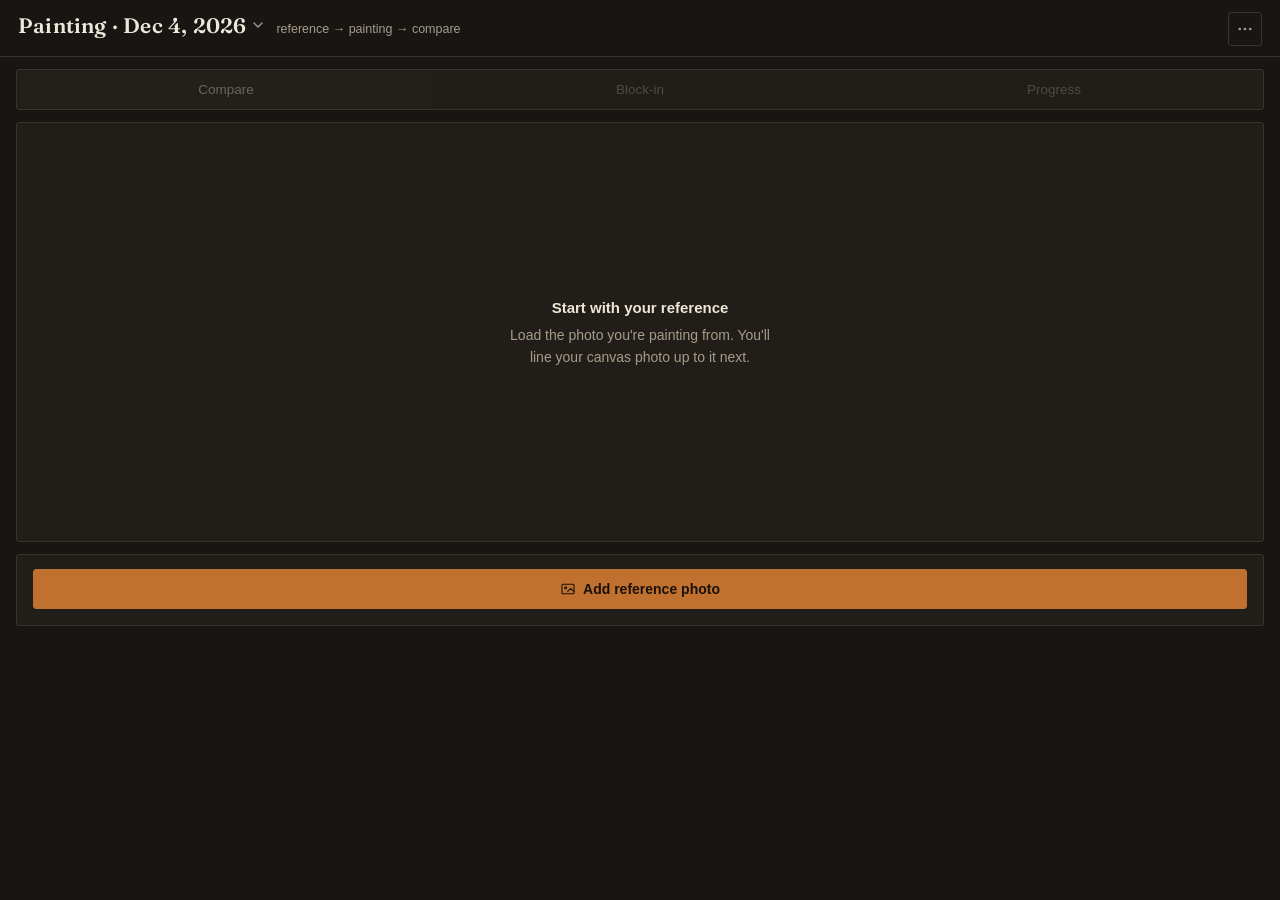
<file: index.html>
<!DOCTYPE html>
<html lang="en">
<head>
<meta charset="UTF-8">
<meta name="viewport" content="width=device-width, initial-scale=1, maximum-scale=1, user-scalable=no, viewport-fit=cover">
<title>Comp-Art</title>

<!-- iOS home-screen behavior -->
<meta name="apple-mobile-web-app-capable" content="yes">
<meta name="mobile-web-app-capable" content="yes">
<meta name="apple-mobile-web-app-status-bar-style" content="black-translucent">
<meta name="apple-mobile-web-app-title" content="Comp-Art">
<meta name="theme-color" content="#181613">
<link rel="apple-touch-icon" sizes="180x180" href="apple-touch-icon.png">
<link rel="icon" type="image/png" href="apple-touch-icon.png">

<link rel="preconnect" href="https://fonts.gstatic.com" crossorigin>
<link rel="stylesheet" href="https://fonts.googleapis.com/css2?family=Fraunces:opsz,wght@9..144,400;9..144,500;9..144,600&display=swap">

<link rel="stylesheet" href="app.css">
</head>
<body>

<header>
  <div class="brand">
    <button class="project-btn" id="projectBtn" title="Your projects" aria-label="Your projects">
      <span id="projectName">Comp-Art</span>
      <svg viewBox="0 0 24 24" fill="none" stroke="currentColor" stroke-width="2" stroke-linecap="round" stroke-linejoin="round"><path d="m6 9 6 6 6-6"/></svg>
    </button>
    <p id="stepHint">reference → painting → compare</p>
  </div>
  <div class="header-btns">
  <button class="icon-btn" id="menuBtn" title="More" aria-label="More">
    <svg viewBox="0 0 24 24" fill="currentColor" stroke="none"><circle cx="5" cy="12" r="1.8"/><circle cx="12" cy="12" r="1.8"/><circle cx="19" cy="12" r="1.8"/></svg>
  </button>
  </div>
</header>

<main>

  <nav class="tabs" id="tabs">
    <button data-mode="compare" disabled>Compare</button>
    <button data-mode="blocks" disabled>Block-in</button>
    <button data-mode="progress" disabled>Progress</button>
  </nav>

  <!-- ===================== ALIGN VIEW ===================== -->
  <section id="view-align">

    <!-- step 2: corner-pin alignment -->
    <div class="step" id="alignStageWrap" style="display:none;">
      <div class="fit fit-pad">
        <div class="pin-stage fitted" id="pinStage">
          <div class="pin-clip">
            <div class="pin-view" id="pinView">
              <div class="pin-inner" id="pinInner">
                <img id="pinRefImg" alt="Reference photo" draggable="false">
                <img id="pinImg" alt="Your painting photo" draggable="false">
                <svg id="pinSvg" viewBox="0 0 100 100" preserveAspectRatio="none"><polygon id="pinPoly" points=""></polygon></svg>
              </div>
            </div>
          </div>
          <div class="handle" id="handle0" data-idx="0"></div>
          <div class="handle" id="handle1" data-idx="1"></div>
          <div class="handle" id="handle2" data-idx="2"></div>
          <div class="handle" id="handle3" data-idx="3"></div>
          <canvas class="loupe" id="loupe" hidden></canvas>
        </div>
      </div>
      <div class="controls">
        <div class="panel">
          <div class="ctrl-row opacity-row">
            <div class="ctrl-label">
              <svg viewBox="0 0 24 24" fill="none" stroke="currentColor" stroke-width="1.6"><circle cx="12" cy="12" r="9"/><path d="M12 3a9 9 0 0 1 0 18Z" fill="currentColor" stroke="none"/></svg>
              Photo opacity
            </div>
            <input type="range" id="pinOpacitySlider" min="0" max="100" value="100" aria-label="Photo opacity">
          </div>

          <div class="row stretch">
            <button class="btn small" id="findEdgesBtn">Find edges</button>
            <button class="btn small" id="zoomFitBtn">Zoom to painting</button>
            <button class="btn small" id="resetAlignBtn">Reset</button>
            <button class="btn small" id="retakeBtn">Retake photo</button>
          </div>
          <div class="lead-in" id="leadInRow" hidden>
            <p class="lead-in-label">Painted before this photo? <span>(optional, for the painting time)</span></p>
            <div class="seg" id="leadInSeg" aria-label="Painting time before this photo">
              <button data-min="0" class="on">No</button>
              <button data-min="15">15 min</button>
              <button data-min="30">30 min</button>
              <button data-min="60">1 h</button>
              <button data-min="90">1½ h</button>
            </div>
          </div>
          <button class="btn primary full" id="confirmAlignBtn">
            <svg viewBox="0 0 24 24" fill="none" stroke="currentColor" stroke-width="2" stroke-linecap="round" stroke-linejoin="round"><path d="M20 6 9 17l-5-5"/></svg>
            Align &amp; continue
          </button>
          <button class="btn ghost full small" id="alignBackBtn" hidden>Cancel, back to Compare</button>
        </div>
      </div>
    </div>

    <!-- empty / setup states -->
    <div class="stage" id="emptyStage">
      <div class="empty" id="emptyStageText">
        <strong>Start with your reference</strong>
        Load the photo you're painting from. You'll line your canvas photo up to it next.
      </div>
    </div>

    <div class="panel" id="setupPanel">
      <div class="row stretch" id="refRow">
        <button class="btn primary full" id="addRefBtn">
          <svg viewBox="0 0 24 24" fill="none" stroke="currentColor" stroke-width="1.6" stroke-linecap="round" stroke-linejoin="round"><rect x="3" y="5" width="18" height="14" rx="1.5"/><circle cx="8.5" cy="10" r="1.5"/><path d="m21 16-5-5-4.5 4.5"/></svg>
          Add reference photo
        </button>
      </div>
      <div class="row stretch" id="curRow" style="display:none;">
        <button class="btn primary full" id="addCurBtn">
          <svg viewBox="0 0 24 24" fill="none" stroke="currentColor" stroke-width="1.6" stroke-linecap="round" stroke-linejoin="round"><path d="M4 8h3l1.5-2h7L17 8h3a1 1 0 0 1 1 1v9a1 1 0 0 1-1 1H4a1 1 0 0 1-1-1V9a1 1 0 0 1 1-1Z"/><circle cx="12" cy="14" r="3.3"/></svg>
          Photograph your painting
        </button>
      </div>
      <div class="row stretch" id="changeRefRow" style="display:none;">
        <button class="btn ghost full small" id="changeRefBtn">Use a different reference photo</button>
      </div>
    </div>

    <input type="file" id="refInput" accept="image/*">
    <input type="file" id="curInput" accept="image/*">

  </section>

  <!-- ===================== COMPARE VIEW ===================== -->
  <section id="view-compare" style="display:none;">
   <div class="step">
    <div class="fit">
      <div class="frame fill" id="compareFrame">
        <div class="zoom-view" id="compareView">
          <img id="compareRef" alt="Reference photo">
          <img id="compareCur" alt="Your painting, aligned to the reference">
        </div>
        <div class="pick-marker" id="pickMarker" hidden><span class="pm-dot"></span><span class="pm-stem"></span><span class="pm-ring"></span></div>
      </div>
    </div>
    <div class="controls">
    <div id="compareBarSlot"></div>
    <div class="cmp-bar" id="cmpBar">
      <div class="seg" id="cmpSeg" role="tablist" aria-label="Compare view">
        <button data-view="compare" role="tab">Overlay</button>
        <button data-view="side" role="tab">Side by side</button>
      </div>
      <div class="cmp-actions">
        <button class="btn small ghost" id="adjustAlignBtn" title="Adjust the corners of the current photo">Adjust alignment</button>
        <button class="btn small" id="newPhotoBtn" title="Photograph your painting again"><svg viewBox="0 0 24 24" fill="none" stroke="currentColor" stroke-width="1.6" stroke-linecap="round" stroke-linejoin="round"><path d="M4 8h3l1.5-2h7L17 8h3a1 1 0 0 1 1 1v9a1 1 0 0 1-1 1H4a1 1 0 0 1-1-1V9a1 1 0 0 1 1-1Z"/><circle cx="12" cy="14" r="3.3"/></svg>New photo</button>
      </div>
    </div>
    <div id="compareCardSlot"></div>
    <div class="panel color-card" id="colorCard">
      <p class="cc-empty" id="ccEmpty">Touch and hold the painting to read colours</p>
      <div class="cc-body" id="ccBody" hidden>
        <div class="cc-swatches"><div id="ccRefSw"></div><div id="ccPaintSw"></div></div>
        <div class="cc-labels">
          <span><span class="cc-name" id="ccRefName">Reference</span> <span class="cc-mun" id="ccRefMun"></span></span>
          <span><span class="cc-name">Painting</span> <span class="cc-mun" id="ccPaintMun"></span></span>
        </div>
        <div class="cc-diffrow">
          <p class="cc-diff" id="ccDiff"></p>
          <button class="mix-btn" id="ccMixBtn" title="Recipe for the reference colour from your paints">Mix</button>
        </div>
      </div>
    </div>

    <div class="panel">
      <div class="ctrl-row opacity-row">
        <div class="ctrl-label">
          <svg viewBox="0 0 24 24" fill="none" stroke="currentColor" stroke-width="1.6"><circle cx="12" cy="12" r="9"/><path d="M12 3a9 9 0 0 1 0 18Z" fill="currentColor" stroke="none"/></svg>
          Painting opacity
        </div>
        <input type="range" id="opacitySlider" min="0" max="100" value="100" aria-label="Painting opacity">
      </div>

      <div class="divider"></div>

      <div class="ctrl-row">
        <div class="ctrl-label">
          <svg viewBox="0 0 24 24" fill="none" stroke="currentColor" stroke-width="1.6" stroke-linecap="round" stroke-linejoin="round"><path d="M12 3v18M3 12h18M12 3l-3 3M12 3l3 3M12 21l-3-3M12 21l3-3M3 12l3-3M3 12l3 3M21 12l-3-3M21 12l-3 3"/></svg>
          Adjust position — drag the painting
        </div>
        <button class="switch" id="adjustSwitch" aria-label="Toggle position adjustment"></button>
      </div>
      <button class="btn ghost full small" id="resetPosBtn" style="display:none;">Reset position</button>
    </div>
    </div>
   </div>
  </section>

  <!-- ===================== SIDE BY SIDE VIEW ===================== -->
  <section id="view-side" style="display:none;">
   <div class="step side-step">
    <div class="fit side-fit" id="sideFit">
      <div class="split" id="sideSplit">
        <div class="pane">
          <p class="pane-label">Reference</p>
          <div class="frame fill side-frame" id="sideRefFrame"><div class="zoom-view" id="sideRefView"><img id="sideRef" alt="Reference photo"></div><div class="pick-marker" id="sideRefMarker" hidden><span class="pm-dot"></span><span class="pm-stem"></span><span class="pm-ring"></span></div></div>
        </div>
        <div class="pane">
          <p class="pane-label">Your painting</p>
          <div class="frame fill side-frame" id="sideCurFrame"><div class="zoom-view" id="sideCurView"><img id="sideCur" alt="Your painting, aligned to the reference"></div><div class="pick-marker" id="sideCurMarker" hidden><span class="pm-dot"></span><span class="pm-stem"></span><span class="pm-ring"></span></div></div>
        </div>
      </div>
    </div>
    <div class="controls side-controls">
      <div id="sideBarSlot"></div>
      <div id="sideCardSlot"></div>
    </div>
   </div>
  </section>

  <!-- ===================== SHAPES VIEW ===================== -->
  <!-- the reference blocked in with a limited palette: flat masses, or
       brush strokes along the fur -->
  <section id="view-shapes" style="display:none;">
   <div class="step">
    <div class="fit">
      <div class="frame fill" id="shapesFrame">
        <div class="zoom-view" id="shapesView">
          <div class="shapes-img" id="shapesImg">
            <img id="shapesRef" alt="Reference photo">
            <canvas id="shapesPhoto" hidden></canvas>
            <canvas id="shapesCanvas"></canvas>
          </div>
        </div>
        <div class="pick-marker" id="shapesMarker" hidden><span class="pm-dot"></span><span class="pm-stem"></span><span class="pm-ring"></span></div>
      </div>
    </div>
    <div class="controls">
      <div class="panel">
        <div class="ctrl-row opacity-row" id="detailRow">
          <div class="ctrl-label">
            <svg viewBox="0 0 24 24" fill="none" stroke="currentColor" stroke-width="1.6" stroke-linejoin="round"><path d="M3 4h8v7H3zM13 4h8v4h-8zM13 10h8v10h-8zM3 13h8v7H3z"/></svg>
            Detail <span class="shapes-count" id="detailLabel"></span>
          </div>
          <input type="range" id="detailSlider" min="0" max="100" step="10" value="50" aria-label="Broad to fine: flat masses, then brush strokes from big to small">
        </div>
        <div class="ctrl-row">
          <div class="ctrl-label">Show block-in</div>
          <button class="switch on" id="fillSwitch" aria-label="Show the block-in over the reference"></button>
        </div>

        <button class="more-toggle" id="blocksMoreBtn" aria-expanded="false" aria-controls="blocksMore">More options</button>
        <div class="more-body" id="blocksMore" hidden>
          <div class="ctrl-row opacity-row" id="chromaRow">
            <div class="ctrl-label">
              <svg viewBox="0 0 24 24" fill="none" stroke="currentColor" stroke-width="1.6"><circle cx="12" cy="12" r="9"/><path d="M12 3a9 9 0 0 1 9 9H12Z" fill="currentColor" stroke="none"/></svg>
              Intensity <span class="shapes-count" id="chromaLabel"></span>
            </div>
            <input type="range" id="chromaSlider" min="100" max="300" step="5" value="100" aria-label="Colour intensity">
          </div>
          <div class="ctrl-row opacity-row">
            <div class="ctrl-label">
              <svg viewBox="0 0 24 24" fill="none" stroke="currentColor" stroke-width="1.6"><circle cx="12" cy="12" r="9"/><path d="M12 3a9 9 0 0 1 0 18Z" fill="currentColor" stroke="none"/></svg>
              Block-in opacity
            </div>
            <input type="range" id="shapesOpacitySlider" min="0" max="100" value="100" aria-label="Block-in opacity over the photo">
          </div>
          <div class="ctrl-row" id="enhanceRow">
            <div class="ctrl-label">Show intensity on the reference (all tabs)</div>
            <button class="switch" id="enhanceSwitch" aria-label="Show the colour intensity on the reference photo, here and on Align, Compare and Side by side"></button>
          </div>
        </div>

        <div class="divider"></div>

        <div class="ctrl-row opacity-row" id="coloursRow">
          <div class="ctrl-label">
            <svg viewBox="0 0 24 24" fill="none" stroke="currentColor" stroke-width="1.6"><path d="M12 3a9 9 0 1 0 0 18c1.5 0 2-1 2-2s-1-1.5-1-2.5c0-1 1-1.5 2-1.5h2a4 4 0 0 0 4-4c0-4.5-4-8-9-8Z"/><circle cx="7.5" cy="11" r="1.2" fill="currentColor" stroke="none"/><circle cx="10.5" cy="7" r="1.2" fill="currentColor" stroke="none"/><circle cx="15.5" cy="7" r="1.2" fill="currentColor" stroke="none"/></svg>
            Colours <span class="shapes-count" id="coloursLabel"></span>
          </div>
          <input type="range" id="coloursSlider" min="6" max="40" step="2" value="12" aria-label="Number of colours on the palette">
        </div>
        <div class="palette" id="paletteRow" hidden></div>
        <p class="sr-prompt" id="shapePrompt">Tap a mass or a swatch to read its colour</p>
        <div class="shape-readouts" id="shapeReadouts">
          <div class="shape-readout" id="shapeReadout" hidden>
            <span class="sr-swatch" id="shapeSwatch"></span>
            <span class="sr-text"><span class="sr-name">Paint</span> <span id="shapeText"></span></span>
            <button class="mix-btn" id="shapeMixBtn" title="Recipe for this paint from your paints">Mix</button>
          </div>
          <div class="shape-readout" id="photoReadout" hidden>
            <span class="sr-swatch" id="photoSwatch"></span>
            <span class="sr-text"><span class="sr-name">Photo</span> <span id="photoText"></span></span>
            <button class="mix-btn" id="photoMixBtn" title="Recipe for the photo's colour at this spot from your paints">Mix</button>
          </div>
        </div>
      </div>
    </div>
   </div>
  </section>

  <!-- ===================== PROGRESS VIEW ===================== -->
  <!-- every aligned photo of the painting, in order -->
  <section id="view-progress" style="display:none;">
   <div class="step">
    <div class="fit">
      <div class="frame fill" id="progFrame"><img id="progImg" alt="The painting at this stage"></div>
    </div>
    <div class="controls">
      <div class="panel">
        <div class="prog-head">
          <p class="prog-info" id="progInfo"></p>
          <div class="prog-head-btns">
            <button class="btn small" id="progCompareBtn" title="Look at this stage in Compare (or double-tap the picture or its thumbnail)">Compare</button>
            <button class="btn ghost small" id="progDeleteBtn" title="Delete this stage">Delete</button>
          </div>
        </div>
        <div class="prog-scrub">
          <button class="btn small" id="progPlay">Play</button>
          <input type="range" id="progSlider" min="0" max="0" step="1" value="0" aria-label="Stage">
        </div>
        <div class="prog-strip" id="progStrip"></div>
        <div class="prog-start">
          <button class="btn small" id="progStartBtn" title="Mark the start of a painting session, so the time before your first photo counts">Start painting</button>
          <span class="prog-live" id="progLiveTimer" title="Time since your last photo (or Start painting)" hidden></span>
          <span class="prog-start-note" id="progStartNote"></span>
        </div>
        <div class="ctrl-row">
          <div class="ctrl-label">Even out lighting</div>
          <button class="switch" id="progEvenSwitch" aria-label="Even out the lighting between photos"></button>
        </div>
        <div class="divider"></div>
        <button class="btn primary full" id="progExportBtn">Share &amp; export…</button>
      </div>
    </div>
   </div>
  </section>

</main>

<div class="toast" id="toast"></div>

<!-- full screen: the picture only. The button sits in the picture's corner
     (moved there by render); the bar holds the one or two controls kept on
     screen (the colour reading and opacity in Compare, the stage slider in
     Progress), moved in from their panels and back. -->
<!-- the View menu: ways of looking at the picture. The button, the label
     of what's on and the menu sit over the picture (moved there by render). -->
<button class="full-btn view-btn" id="viewBtn" title="View" aria-label="View: black &amp; white, values, squint, where it's off, mirror" aria-haspopup="true" aria-expanded="false" hidden>
  <svg viewBox="0 0 24 24" fill="none" stroke="currentColor" stroke-width="1.6" stroke-linecap="round" stroke-linejoin="round"><path d="M2.5 12S6 5.5 12 5.5 21.5 12 21.5 12 18 18.5 12 18.5 2.5 12 2.5 12Z"/><circle cx="12" cy="12" r="3"/></svg>
</button>
<div class="view-chip" id="viewChip" hidden>
  <button class="view-chip-open" id="viewChipOpen" title="View options"><span id="viewChipText"></span><span class="view-legend" id="viewLegend"></span></button>
  <button class="view-chip-x" id="viewChipX" title="Back to normal" aria-label="Back to normal">✕</button>
</div>
<!-- an older stage in Compare (from Progress): which, and back to the latest -->
<div class="view-chip stage-chip" id="stageChip" hidden>
  <span class="stage-chip-text" id="stageChipText"></span>
  <button class="view-chip-x" id="stageChipX" title="Back to your latest photo" aria-label="Back to your latest photo">✕</button>
</div>
<div class="view-menu" id="viewMenu" role="dialog" aria-label="View" hidden>
  <p class="view-menu-title">Look</p>
  <div class="view-looks" id="viewLooks">
    <button data-look="normal">Normal</button>
    <button data-look="gray">Black &amp; white</button>
    <button data-look="values">Values</button>
    <button data-look="squint">Squint</button>
    <button data-look="off">Where it's off</button>
  </div>
  <div class="ctrl-row" id="valuesRow" hidden>
    <div class="ctrl-label">Value steps</div>
    <div class="seg" id="valuesSeg"><button data-steps="3">3</button><button data-steps="5">5</button></div>
  </div>
  <div class="ctrl-row opacity-row" id="squintRow" hidden>
    <div class="ctrl-label">Amount</div>
    <input type="range" id="squintSlider" min="0" max="100" step="1" value="100" aria-label="How much to squint">
  </div>
  <div class="ctrl-row" id="offRow" hidden>
    <div class="ctrl-label">Off by</div>
    <div class="seg" id="offSeg"><button data-by="value">Value</button><button data-by="colour">Colour</button></div>
  </div>
  <div class="ctrl-row">
    <div class="ctrl-label">Mirror</div>
    <button class="switch" id="mirrorSwitch" aria-label="Mirror the picture left to right"></button>
  </div>
</div>
<button class="full-btn" id="fullBtn" title="Full screen" aria-label="Full screen" hidden>
  <svg class="full-on" viewBox="0 0 24 24" fill="none" stroke="currentColor" stroke-width="1.8" stroke-linecap="round" stroke-linejoin="round"><path d="M4 9V4h5M20 9V4h-5M4 15v5h5M20 15v5h-5"/></svg>
  <svg class="full-off" viewBox="0 0 24 24" fill="none" stroke="currentColor" stroke-width="1.8" stroke-linecap="round" stroke-linejoin="round"><path d="M9 4v5H4M15 4v5h5M9 20v-5H4M15 20v-5h5"/></svg>
</button>
<div class="full-bar" id="fullBar"></div>
<!-- the colour-reading loupe: shown above the fingertip while you hold -->
<canvas class="loupe read-loupe" id="readLoupe" hidden></canvas>

<div class="modal" id="confirmModal" role="dialog" aria-modal="true" aria-labelledby="confirmMsg">
  <div class="modal-box">
    <p id="confirmMsg"></p>
    <button class="btn full" id="confirmExtra" hidden></button>
    <div class="row stretch">
      <button class="btn" id="confirmCancel">Cancel</button>
      <button class="btn primary" id="confirmOk">OK</button>
    </div>
  </div>
</div>

<!-- projects: one painting each -->
<div class="modal" id="projModal" role="dialog" aria-modal="true" aria-labelledby="projTitle">
  <div class="modal-box proj-box">
    <div class="proj-head">
      <p class="mix-title" id="projTitle">Projects</p>
      <div class="row">
        <button class="btn small" id="projOpenBtn" title="Bring back a project from its archive file">Open archive…</button>
        <button class="btn primary small" id="projNewBtn">New project</button>
      </div>
      <input type="file" id="archiveInput" accept=".zip,application/zip" hidden>
    </div>
    <ul class="proj-list" id="projList"></ul>
    <p class="mix-note">Each project keeps its own reference, painting photos and progress. Palettes are shared by all of them. Everything is kept on this device, and on your sync account when Sync is on (up to 10 projects).</p>
    <div class="row stretch"><button class="btn" id="projDone">Done</button></div>
  </div>
</div>

<!-- archive: a project saved as one .zip file, to open again later -->
<div class="modal" id="archiveModal" role="dialog" aria-modal="true" aria-labelledby="archiveTitle">
  <div class="modal-box">
    <p class="mix-title" id="archiveTitle">Archive</p>
    <p class="mix-note">One .zip file with the reference, the painting photo, every progress stage and the painting times. Open it again any time with Open archive… in Projects.</p>
    <p id="archiveStatus">Getting it ready…</p>
    <button class="btn primary full" id="archiveSave" disabled>Save archive</button>
    <button class="btn full" id="archiveRemove" hidden>Remove it from this app</button>
    <div class="row stretch"><button class="btn" id="archiveDone">Done</button></div>
  </div>
</div>

<!-- a name (renaming a project) -->
<div class="modal" id="nameModal" role="dialog" aria-modal="true" aria-labelledby="nameTitle">
  <div class="modal-box">
    <p class="mix-title" id="nameTitle">Rename project</p>
    <label class="field"><span>Name</span><input type="text" id="nameInput" maxlength="60" autocomplete="off"></label>
    <div class="row stretch">
      <button class="btn" id="nameCancel">Cancel</button>
      <button class="btn primary" id="nameOk">Save</button>
    </div>
  </div>
</div>

<!-- a stage's painting time, set by hand -->
<div class="modal" id="stageTimeModal" role="dialog" aria-modal="true" aria-labelledby="stageTimeTitle">
  <div class="modal-box">
    <p class="mix-title" id="stageTimeTitle">Painting time</p>
    <div class="row stretch">
      <label class="field"><span>Hours</span><input type="number" id="stageTimeH" min="0" max="99" step="1" inputmode="numeric"></label>
      <label class="field"><span>Minutes</span><input type="number" id="stageTimeM" min="0" max="59" step="5" inputmode="numeric"></label>
    </div>
    <p class="mix-note" id="stageTimeNote"></p>
    <button class="btn full" id="stageTimeReset">Use the estimate</button>
    <div class="row stretch">
      <button class="btn" id="stageTimeCancel">Cancel</button>
      <button class="btn primary" id="stageTimeOk">Save</button>
    </div>
  </div>
</div>

<!-- the ⋯ menu -->
<div class="modal" id="menuModal" role="dialog" aria-modal="true" aria-label="More">
  <div class="modal-box menu-box">
    <button class="btn full" id="menuProjects">Projects…</button>
    <button class="btn full" id="menuPalettes">Palettes…</button>
    <button class="btn full menu-sync" id="menuSync">Sync…<span id="menuSyncSub"></span></button>
    <p class="mix-note menu-about">Comp-Art <span id="versionLabel"></span> · <span id="menuWhere">your photos stay on this device.</span></p>
    <div class="row stretch"><button class="btn ghost" id="menuDone">Close</button></div>
  </div>
</div>

<!-- sync: the same projects and palettes on all your devices -->
<div class="modal" id="syncModal" role="dialog" aria-modal="true" aria-labelledby="syncTitle">
  <div class="modal-box sync-box">
    <p class="mix-title" id="syncTitle">Sync</p>
    <div class="sync-view" id="syncOff">
      <p class="mix-note">Keeps your projects and palettes the same on all your devices (up to 10 projects). Your photos are kept on the Comp-Art sync server, and everything still works offline.</p>
      <div class="seg sync-seg" id="syncSeg" role="tablist">
        <button data-v="join" class="on">I have a sync code</button>
        <button data-v="new">New account</button>
      </div>
      <div class="sync-form" id="syncJoinForm">
        <label class="field"><span>Your sync code <em>(from another device: ⋯ › Sync)</em></span><input type="text" id="syncCodeIn" autocomplete="off" autocapitalize="characters" spellcheck="false" placeholder="XXXX-XXXX-XXXX-XXXX-XXXX"></label>
        <button class="btn primary full" id="syncJoinBtn">Join</button>
      </div>
      <div class="sync-form" id="syncNewForm" hidden>
        <label class="field"><span>Your name <em>(so the server's owner knows whose account it is)</em></span><input type="text" id="syncNameIn" maxlength="60" autocomplete="off"></label>
        <label class="field"><span>Invite code <em>(from whoever runs the sync server)</em></span><input type="text" id="syncInviteIn" autocomplete="off" spellcheck="false"></label>
        <button class="btn primary full" id="syncNewBtn">Turn on sync</button>
      </div>
      <label class="field" id="syncUrlField"><span>Sync server</span><input type="text" id="syncUrlIn" autocomplete="off" autocapitalize="off" spellcheck="false" placeholder="https://….workers.dev"></label>
    </div>
    <div class="sync-view" id="syncOn" hidden>
      <p class="sync-status" id="syncStatus"></p>
      <button class="btn primary full" id="syncNowBtn">Sync now</button>
      <div class="sync-code">
        <span class="mix-note">Your sync code. Enter it once on each of your other devices; keep it private, it opens your projects.</span>
        <div class="sync-code-row"><code id="syncCodeShow">••••-••••-••••-••••-••••</code><button class="btn small" id="syncCodeBtn">Show</button><button class="btn small" id="syncCopyBtn">Copy</button><button class="btn small ghost" id="syncRotateBtn" title="Change the sync code: the old one stops working">Change…</button></div>
      </div>
      <button class="btn full ghost" id="syncLeaveBtn">Turn off sync on this device…</button>
    </div>
    <p class="mix-note sync-err" id="syncErr" hidden></p>
    <div class="row stretch">
      <button class="btn ghost" id="syncAdminBtn">Admin…</button>
      <button class="btn" id="syncDone">Done</button>
    </div>
  </div>
</div>

<!-- admin: the sync server's accounts (needs the admin key) -->
<div class="modal" id="adminModal" role="dialog" aria-modal="true" aria-labelledby="adminTitle">
  <div class="modal-box proj-box">
    <div class="proj-head">
      <p class="mix-title" id="adminTitle">Admin</p>
      <button class="btn small" id="adminBack" hidden>Back</button>
    </div>
    <div class="sync-form" id="adminKeyView">
      <label class="field"><span>Admin key</span><input type="password" id="adminKeyIn" autocomplete="off"></label>
      <label class="field"><span>Sync server</span><input type="text" id="adminUrlIn" autocomplete="off" autocapitalize="off" spellcheck="false" placeholder="https://….workers.dev"></label>
      <button class="btn primary full" id="adminOpenBtn">Open</button>
    </div>
    <div id="adminBody"></div>
    <p class="mix-note" id="adminNote"></p>
    <div class="row stretch">
      <button class="btn ghost" id="adminForget" hidden>Forget admin key</button>
      <button class="btn" id="adminDone">Done</button>
    </div>
  </div>
</div>

<!-- progress: share & export (this stage, with or without the reference;
     video, contact sheet, all images) -->
<div class="modal" id="exportModal" role="dialog" aria-modal="true" aria-labelledby="exportTitle">
  <div class="modal-box export-box">
    <p class="mix-title" id="exportTitle">Share &amp; export</p>
    <div class="ctrl-row">
      <div class="ctrl-label">Header <span class="shapes-count">· on the saved stage and the contact sheet</span></div>
      <button class="switch" id="progHeaderSwitch" aria-label="Put a header (the painting's name) on the saved stage and on the contact sheet"></button>
    </div>
    <label class="field" id="progHeaderField" hidden><span>Header</span><input type="text" id="progHeaderIn" maxlength="80" autocomplete="off" placeholder="The painting's name"></label>
    <div class="ctrl-row">
      <div class="ctrl-label">Include the reference</div>
      <button class="switch" id="progRefSwitch" aria-label="Include the reference: beside the saved stage, at the end of the video and the contact sheet, and with all the images"></button>
    </div>
    <p class="mix-note" id="exportNote"></p>
    <button class="btn primary full" id="progSaveStageBtn">Save this stage</button>
    <div class="ctrl-row opacity-row">
      <div class="ctrl-label">Time per photo <span class="shapes-count" id="progSpeedLabel"></span></div>
      <input type="range" id="progSpeed" min="0" max="7" step="1" value="4" aria-label="Time each photo is shown in the video">
    </div>
    <button class="btn full" id="progVideoBtn">Make timelapse video</button>
    <button class="btn full" id="progSheetBtn">Make contact sheet</button>
    <button class="btn full" id="progSaveAllBtn">Save all images</button>
    <div class="row stretch"><button class="btn ghost" id="exportDone">Done</button></div>
  </div>
</div>

<!-- making the timelapse: plays (and records) on the canvas, then shows the video -->
<div class="modal" id="videoModal" role="dialog" aria-modal="true" aria-labelledby="videoTitle">
  <div class="modal-box video-box">
    <p class="mix-title" id="videoTitle">Making the timelapse…</p>
    <canvas id="videoCanvas"></canvas>
    <video id="videoPreview" playsinline muted loop controls hidden></video>
    <img id="sheetPreview" alt="Contact sheet" hidden>
    <div class="video-bar"><div id="videoBar"></div></div>
    <p class="mix-note" id="videoNote"></p>
    <div class="row stretch">
      <button class="btn" id="videoClose">Cancel</button>
      <button class="btn primary" id="videoSave" disabled>Save video</button>
    </div>
  </div>
</div>

<!-- paint recipe for a colour, from your palette -->
<div class="modal" id="mixModal" role="dialog" aria-modal="true" aria-labelledby="mixTitle">
  <div class="modal-box mix-box">
    <p class="mix-title" id="mixTitle">Mix from your paints</p>
    <div class="mix-palrow">
      <span class="mix-pallabel">From</span>
      <select id="mixPalette" aria-label="Palette to mix from"></select>
      <button class="btn small" id="mixPalettesBtn">Palettes…</button>
    </div>
    <div class="cc-swatches mix-swatches"><div id="mixTargetSw"></div><div id="mixResultSw"></div></div>
    <div class="mix-swlabels">
      <span>Target <b id="mixTargetMun"></b></span>
      <span>Predicted mix <b id="mixResultMun"></b></span>
    </div>
    <p class="mix-close" id="mixClose"></p>
    <ul class="mix-list" id="mixList"></ul>
    <div class="mix-alt" id="mixAlt" hidden>
      <p class="mix-alt-title" id="mixAltTitle"></p>
      <ul class="mix-list" id="mixAltList"></ul>
    </div>
    <p class="mix-note" id="mixNote"></p>
    <div class="row stretch"><button class="btn" id="mixDone">Done</button></div>
  </div>
</div>

<!-- palettes: choose, make and edit palettes; add your own paints -->
<div class="modal" id="palModal" role="dialog" aria-modal="true" aria-label="Palettes">
  <div class="modal-box pal-box">

    <div class="pal-view" id="palListView">
      <p class="mix-title">Palettes</p>
      <ul class="pal-list" id="palList"></ul>
      <div class="row stretch">
        <button class="btn small" id="palNewBtn">New palette</button>
        <button class="btn small" id="palExportBtn">Export</button>
        <button class="btn small" id="palImportBtn">Import</button>
      </div>
      <p class="mix-note">Your palettes and paints are kept on this device. Export saves them to a file, as a backup or to move them to another device; Import adds them back.</p>
      <div class="row stretch"><button class="btn primary" id="palDoneBtn">Done</button></div>
    </div>

    <div class="pal-view" id="palEditView" hidden>
      <label class="field"><span>Palette name</span><input type="text" id="palName" maxlength="40" autocomplete="off"></label>
      <p class="pal-count" id="palCount"></p>
      <ul class="paint-list" id="paintList"></ul>
      <button class="btn small full" id="paintAddBtn">Add a paint…</button>
      <div class="row stretch">
        <button class="btn ghost" id="palDeleteBtn">Delete palette</button>
        <button class="btn primary" id="palEditDone">Done</button>
      </div>
    </div>

    <div class="pal-view" id="paintEditView" hidden>
      <p class="mix-title" id="paintEditTitle">Add a paint</p>
      <label class="field"><span>Name</span><input type="text" id="paintName" maxlength="60" autocomplete="off" placeholder="e.g. Gamblin Ultramarine Blue"></label>
      <label class="field"><span>Pigments, from the tube label</span><input type="text" id="paintPigments" autocomplete="off" autocapitalize="characters" autocorrect="off" spellcheck="false" placeholder="e.g. PB29, or PB15 PG7"></label>
      <div class="pig-chips" id="pigChips"></div>
      <div class="field">
        <span>Tube colour <em>(optional)</em></span>
        <div class="colour-row">
          <input type="color" id="paintColour" value="#808080" aria-label="Tube colour">
          <span class="colour-state" id="paintColourState">Not set</span>
          <button class="btn small" id="paintPhotoBtn">From a photo</button>
          <button class="btn ghost small" id="paintColourClear">Clear</button>
        </div>
      </div>
      <label class="field" id="paintStrengthRow"><span>Tinting strength</span>
        <select id="paintStrength">
          <option value="0">Automatic (from how dark it is)</option>
          <option value="1.2">Weak (earths, cobalts)</option>
          <option value="3">Medium</option>
          <option value="8">Strong (phthalos, dark tinters)</option>
        </select>
      </label>
      <div class="paint-preview">
        <div><span id="pvTube"></span>From the tube</div>
        <div><span id="pvTint"></span>With white</div>
      </div>
      <p class="mix-note" id="paintMsg"></p>
      <div class="row stretch">
        <button class="btn ghost" id="paintDeleteBtn">Delete</button>
        <button class="btn" id="paintCancel">Cancel</button>
        <button class="btn primary" id="paintSave">Save</button>
      </div>
    </div>

    <div class="pal-view" id="photoPickView" hidden>
      <p class="mix-title">Tap the paint's colour</p>
      <div class="pick-frame" id="pickFrame">
        <div class="zoom-view" id="pickView"><canvas id="pickCanvas"></canvas></div>
        <div class="pick-marker" id="photoPickMarker" hidden><span class="pm-dot"></span><span class="pm-stem"></span><span class="pm-ring"></span></div>
      </div>
      <div class="colour-row"><span class="sr-swatch" id="pickSw"></span><span class="colour-state" id="pickTxt">Tap the photo</span></div>
      <div class="row stretch">
        <button class="btn" id="pickCancel">Cancel</button>
        <button class="btn primary" id="pickUse" disabled>Use this colour</button>
      </div>
    </div>

  </div>
</div>
<input type="file" id="pickInput" accept="image/*">
<input type="file" id="importInput" accept=".json,application/json">

<script src="version.js"></script>
<script src="munsell-data.js"></script>
<script src="munsell.js"></script>
<script src="warp.js"></script>
<script src="detect.js"></script>
<script src="shapes.js"></script>
<script src="mixbox.js"></script>
<script src="mix.js"></script>
<script src="pigments.js"></script>
<script src="palettes.js"></script>
<script src="progress.js"></script>
<script src="projects.js"></script>
<script src="zip.js"></script>
<script src="store.js"></script>
<script src="sync.js"></script>
<script src="palettes-ui.js"></script>
<script src="sync-ui.js"></script>
<script src="app.js"></script>
</body>
</html>
</file>
<file: app.css>
:root{
  color-scheme: dark;
  --ink:        #EDE6D9;
  --ink-dim:    #A79C8B;
  --bg:         #181613;
  --panel:      #211E19;
  --panel-2:    #292420;
  --line:       #3A342C;
  --sienna:     #C1712F;
  --sienna-dim: #8C531F;
  --radius: 3px;
  box-sizing: border-box;
}
*,*::before,*::after{ box-sizing: inherit; }
html{ height:100%; }
html,body{
  margin:0; padding:0;
  background: var(--bg);
  color: var(--ink);
  font-family: -apple-system, BlinkMacSystemFont, "SF Pro Text", "Segoe UI", Roboto, sans-serif;
  min-height: 100%;
  -webkit-tap-highlight-color: transparent;
  -webkit-touch-callout: none;   /* no iOS long-press callout (save image, copy, etc.) */
  -webkit-user-select: none; user-select: none;
}
/* The page is exactly one screen tall: header + main. Main
   scrolls only if a very small screen can't fit the minimum layout. */
body{
  display:flex; flex-direction:column;
  height: 100vh; height: 100dvh;
  overflow: hidden;
  padding: env(safe-area-inset-top, 0px) env(safe-area-inset-right, 0px)
           env(safe-area-inset-bottom, 0px) env(safe-area-inset-left, 0px);
}
img{ -webkit-user-drag:none; -webkit-user-select:none; user-select:none; -webkit-touch-callout:none; }
/* No double-tap zoom anywhere: with page zoom switched off, iOS answers a
   double tap by scrolling the page instead. Scrolling and the app's own
   pinch-zoom still work; the image frames set touch-action:none themselves
   (more specific, so it wins). */
*{ touch-action: manipulation; }

/* ---------- header ---------- */
header{
  flex: 0 0 auto;
  z-index: 20;
  display:flex; align-items:baseline; justify-content:space-between; gap: 12px;
  padding: 12px 18px 10px;
  background: var(--bg);
  border-bottom: 1px solid var(--line);
}
header .brand{ display:flex; align-items:baseline; gap:10px; min-width:0; }
h1{
  font-family:"Fraunces", Georgia, serif;
  font-weight:600; font-size: 21px; letter-spacing:0.2px;
  margin:0; white-space:nowrap;
}
/* the project's name is the title: tap for the projects */
.project-btn{
  display:flex; align-items:center; gap:4px; min-width:0; max-width: 46vw; padding:0; margin:0;
  background:none; border:none; color: var(--ink);
  font-family:"Fraunces", Georgia, serif; font-weight:600; font-size:21px; letter-spacing:0.2px;
}
.project-btn span{ overflow:hidden; text-overflow:ellipsis; white-space:nowrap; }
.project-btn svg{ flex:0 0 auto; width:16px; height:16px; color: var(--ink-dim); }
header p{
  margin:0; font-size:12.5px; color: var(--ink-dim);
  overflow:hidden; text-overflow:ellipsis; white-space:nowrap;
}
.icon-btn{
  flex: 0 0 auto;
  display:flex; align-items:center; justify-content:center;
  width:34px; height:34px; padding:0;
  background:transparent; border:1px solid var(--line); border-radius: var(--radius);
  color: var(--ink-dim);
}
/* explicit size: iOS Safari collapses a size-less SVG inside a flex button */
.icon-btn svg{ display:block; width:18px; height:18px; flex:0 0 auto; }
.icon-btn:active{ background: var(--panel-2); }
.icon-btn[hidden]{ display:none; }
.icon-btn.on{ color: var(--sienna); border-color: var(--sienna); }
.header-btns{ display:flex; gap:8px; flex:0 0 auto; align-self:center; align-items:center; }
.version{ font-size:11px; color: var(--ink-dim); margin-right:4px; white-space:nowrap; }
/* the slider keeps a fixed share of the row, so a changing label
   ("· working…", "· flat masses", "· ×1.5") never nudges it */
.opacity-row input[type=range]{ flex:0 0 44%; min-width:0; }
.opacity-row .ctrl-label{ flex:1 1 auto; min-width:0; white-space:nowrap; overflow:hidden; }
.opacity-row .shapes-count{ flex:0 0 auto; }

/* ---------- layout ---------- */
main{
  flex:1 1 auto; min-height:0; overflow-y:auto;
  display:flex; flex-direction:column;
  max-width: 1400px; width:100%; margin: 0 auto;
  padding: 12px 16px;
  gap: 12px;
}
main > section{ flex:1 1 auto; display:flex; flex-direction:column; gap:12px; }

/* ---------- fit-to-screen layout ----------
   .step  = one screen of work: an image area (.fit) plus its controls.
   .fit   = takes all leftover space; its .fitted child is scaled to the
            largest size that fits while keeping the photo's aspect ratio
            (--ar, e.g. "1100 / 825"). */
.step{ flex:1 1 auto; display:flex; flex-direction:column; gap:12px; }
.fit{
  flex:1 1 0; min-height:220px; min-width:0;
  container-type: size;
  display:flex; align-items:center; justify-content:center;
}
.fit > .fitted{
  flex:0 0 auto;
  width: min(100cqw, calc(100cqh * var(--ar, 1)));
  aspect-ratio: var(--ar, 1);
}
/* room for corner handles to hang over the edge of the align stage */
.fit.fit-pad{ padding: 15px; }
.controls{ flex:0 0 auto; display:flex; flex-direction:column; gap:12px; }

/* Landscape tablets / wide screens: controls in a column beside the image. */
@media (orientation: landscape) and (min-width: 700px){
  .step{ flex-direction:row; min-height:0; }
  .step .fit{ min-height:0; }
  .step .controls{ width: 320px; min-height:0; overflow-y:auto; }
  /* side by side: the two images want the full width, so the colour card
     goes underneath instead of in a column */
  .step.side-step{ flex-direction:column; }
  .step.side-step .controls{ width:auto; overflow:visible; }
}

/* ---------- tabs ---------- */
nav.tabs{
  display:flex; gap:2px;
  background: var(--panel); border:1px solid var(--line); border-radius: var(--radius);
  padding: 3px;
}
nav.tabs button{
  flex:1; padding:9px 6px; font-size:13.5px; font-weight:500;
  background:transparent; border:none; color: var(--ink-dim); border-radius: 2px;
  font-family: inherit;
}
nav.tabs button.active{ background: var(--panel-2); color: var(--ink); }
nav.tabs button:disabled{ opacity:0.35; }

/* ---------- generic buttons ---------- */
button{ cursor:pointer; -webkit-appearance:none; appearance:none; touch-action: manipulation; }
.btn{
  display:inline-flex; align-items:center; justify-content:center; gap:7px;
  padding: 11px 16px; font-size: 14px; font-weight:500;
  border-radius: var(--radius); border: 1px solid var(--line);
  background: var(--panel); color: var(--ink);
  font-family: inherit;
}
.btn:active{ background: var(--panel-2); }
.btn.primary{ background: var(--sienna); border-color: var(--sienna); color:#1B1108; font-weight:600; }
.btn.primary:active{ background: var(--sienna-dim); }
.btn.ghost{ background:transparent; }
.btn.small{ padding:7px 11px; font-size:12.5px; }
.btn.full{ width:100%; }
.btn[hidden]{ display:none; }
.btn svg{ width:16px; height:16px; flex:0 0 auto; }
.row{ display:flex; gap:10px; flex-wrap:wrap; }
.row.stretch > *{ flex:1; }

input[type=file]{ display:none; }

/* ---------- stage ---------- */
.stage{
  position:relative;
  width:100%;
  background: var(--panel);
  border: 1px solid var(--line);
  border-radius: var(--radius);
  overflow:hidden;
  display:flex; align-items:center; justify-content:center;
  touch-action: none;
}

/* ---------- corner-pin ---------- */
/* The stage itself doesn't clip, so the corner handles stay fully visible
   and touchable even in the extreme corners; .pin-clip clips the zoomed view. */
.pin-stage{
  position:relative; width:100%;
  background: var(--panel); border:1px solid var(--line); border-radius: var(--radius);
  touch-action:none;
}
.pin-clip{ position:absolute; inset:0; overflow:hidden; border-radius: var(--radius); }
.pin-view{ position:absolute; inset:0; transform-origin: 0 0; }
.pin-inner{ position:absolute; inset:0; width:100%; height:100%; transform-origin: 0 0; }
.pin-inner img{ position:absolute; top:0; left:0; display:block; width:100%; height:100%; object-fit:fill; }
/* the reference, perspective-warped (CSS matrix3d) into the four-point
   quad beneath the photo, so fading the photo shows how well they match */
.pin-inner #pinRefImg{
  width:auto; height:auto; max-width:none;
  transform-origin: 0 0;
  pointer-events:none;
}
.pin-stage svg{ position:absolute; inset:0; width:100%; height:100%; pointer-events:none; }
.pin-stage polygon{ fill: none; stroke: var(--sienna); stroke-width:2; vector-effect: non-scaling-stroke; }
/* magnifier shown while a corner point is held: the photo around the
   point at 3x, with the outline and a crosshair */
.loupe{
  position:absolute; width:140px; height:140px; margin:-70px 0 0 -70px;
  border-radius:50%; border:2px solid #fff;
  box-shadow: 0 0 0 1px rgba(0,0,0,.6), 0 8px 24px rgba(0,0,0,.45);
  background:#000; z-index:7; pointer-events:none;
}
.loupe[hidden]{ display:none; }
.handle{
  position:absolute; width:30px; height:30px; margin:-15px 0 0 -15px;
  border-radius:50%; background: var(--sienna); border:2px solid #1B1108;
  box-shadow: 0 0 0 3px rgba(193,113,47,0.28);
  touch-action:none; z-index:5;
}
/* a corner auto-detection wasn't sure of: amber, so it stands out to check */
.handle.unsure{ background:#E3B341; box-shadow: 0 0 0 3px rgba(227,179,65,.4); }
.empty{
  padding: 48px 24px; text-align:center; color: var(--ink-dim); font-size:14px; line-height:1.55;
  max-width: 320px;
}
.empty strong{ display:block; color: var(--ink); font-size:15px; margin-bottom:6px; font-weight:600; }

/* ---------- compare / side-by-side frame ---------- */
.frame{
  position:relative; width:100%; border-radius: var(--radius); overflow:hidden;
  background: var(--panel); border:1px solid var(--line);
  aspect-ratio: var(--ar, 1);
}
/* compare / side by side: the frame takes all the space it's given and the
   photo is letterboxed in it, so zooming in can use the whole area */
.frame.fill{ aspect-ratio:auto; background:transparent; border:none; }
.fit > .fill{ flex:0 0 auto; width:100cqw; height:100cqh; }
.frame img{ position:absolute; inset:0; width:100%; height:100%; object-fit:contain; display:block; }
/* pinch-zoomed together across the compare and side-by-side frames */
.zoom-view{ position:absolute; inset:0; transform-origin: 0 0; }
.frame img.gray{ filter: grayscale(1) contrast(1.03); }
/* the painting over the reference: its own layer, so peeking (opacity 0)
   and back is a fade, not a redraw (Safari otherwise drops an invisible
   image and has to decode and repaint it at full size when zoomed in) */
#compareCur{ will-change: opacity; }
#compareFrame{ touch-action: none; cursor: pointer; -webkit-user-select: none; user-select: none; }
#compareFrame.adjusting{ cursor: move; outline: 2px solid var(--sienna); outline-offset: -2px; }
.side-frame{ touch-action: none; cursor: crosshair; -webkit-user-select: none; user-select: none; }
#compareCardSlot, #sideCardSlot{ display: contents; }

/* colour-reading marker: a ring on the sampled spot (mouse/pen), or for
   touch a ring lifted above the fingertip with a stem down to the spot */
.pick-marker{ position:absolute; width:0; height:0; z-index:3; pointer-events:none; }
.pick-marker[hidden]{ display:none; }
.pick-marker span{ position:absolute; display:block; }
.pm-ring{
  left:-14px; top:-14px; width:28px; height:28px; border-radius:50%;
  border:2px solid #fff; box-shadow: 0 0 0 1px rgba(0,0,0,.6), inset 0 0 0 1px rgba(0,0,0,.6);
  background-clip: padding-box;
}
.pm-dot, .pm-stem{ display:none !important; }
.pick-marker.touch .pm-ring{ top:-76px; }
.pick-marker.touch .pm-stem{
  display:block !important; left:-1px; top:-48px; width:2px; height:45px;
  background:#fff; box-shadow: 0 0 0 1px rgba(0,0,0,.5);
}
.pick-marker.touch .pm-dot{
  display:block !important; left:-3px; top:-3px; width:6px; height:6px; border-radius:50%;
  background:#fff; box-shadow: 0 0 0 1px rgba(0,0,0,.6);
}
/* the reading loupe (touch): the two pictures around the spot at 2x, split
   left/right, over everything; the marker waits until the finger lifts */
.read-loupe{ position:fixed; z-index:40; }
body.reading .pick-marker{ visibility:hidden; }
/* near the top edge there's no room above the finger: flip the ring below */
.pick-marker.touch.below .pm-ring{ top:48px; }
.pick-marker.touch.below .pm-stem{ top:3px; }

/* ---------- colour readout card ---------- */
/* compact: swatches, one line of caption + notation under each, then the
   difference. Same height whether empty or filled, so the images don't
   change size when a reading appears. */
.color-card{ gap:0; padding: 10px 14px; min-height: 104px; justify-content:center; }
.cc-empty{ margin:0; font-size:12.5px; color: var(--ink-dim); text-align:center; }
.cc-body{ display:flex; flex-direction:column; gap:5px; }
.cc-body[hidden]{ display:none; }
.cc-swatches{
  display:flex; height:36px;
  border:1px solid var(--line); border-radius: var(--radius); overflow:hidden;
}
.cc-swatches > div{ flex:1; }
.cc-labels{ display:flex; font-size:12.5px; font-variant-numeric: tabular-nums; }
.cc-labels > span{ flex:1; text-align:center; white-space:nowrap; }
.cc-name{ color: var(--ink-dim); }
.cc-mun{ font-weight:600; letter-spacing:0.2px; }
.cc-diff{ margin:1px 0 0; font-size:13px; line-height:1.35; text-align:center; }

/* ---------- shapes ---------- */
#shapesFrame{ touch-action: none; cursor: crosshair; -webkit-user-select: none; user-select: none; }
/* the photo's letterboxed spot in the frame (placed from app.js) */
.shapes-img{ position:absolute; }
#shapesCanvas, #shapesPhoto{ position:absolute; inset:0; width:100%; height:100%; pointer-events:none; }
#shapesPhoto[hidden]{ display:none; }
#shapesPhoto.gray{ filter: grayscale(1) contrast(1.03); }
#enhanceRow.disabled{ opacity:0.4; }
.ctrl-row[hidden]{ display:none; }
/* block-in: the palette as swatches, lightest to darkest */
.palette{ display:flex; flex-wrap:wrap; gap:5px; }
.palette[hidden]{ display:none; }
.palette-sw{ width:26px; height:26px; padding:0; border:1px solid var(--line); border-radius:6px; }
.palette-sw.on{ outline:2px solid var(--sienna); outline-offset:1px; }
.sr-prompt{ margin:0; font-size:13px; color: var(--ink-dim); }
.sr-name{ display:inline-block; min-width:44px; color: var(--ink-dim); }
.shapes-count{ color: var(--ink-dim); font-size:12px; font-variant-numeric: tabular-nums; }
#chromaRow.disabled, .ctrl-row.disabled{ opacity:0.4; }

/* ---------- paint mixing ---------- */
.cc-diffrow{ display:flex; align-items:center; justify-content:center; gap:10px; }
.mix-btn{
  flex:0 0 auto; padding:4px 10px; font: inherit; font-size:12px; font-weight:600;
  color: var(--sienna); background: transparent; border:1px solid var(--sienna-dim); border-radius: var(--radius);
}
.mix-btn:active{ background: var(--panel-2); }
.mix-btn[hidden]{ display:none; }
.shape-readout .mix-btn{ margin-left:auto; }
.mix-swatch{ cursor:pointer; }
.mix-box{ width: min(420px, 100%); gap:10px; max-height: calc(100dvh - 48px); overflow-y:auto; }
.mix-title{ font-family:"Fraunces", Georgia, serif; font-size:17px !important; font-weight:600; }
/* on a short screen (a phone on its side) the box scrolls rather than
   squeezing its parts; the colour strip would otherwise shrink to nothing */
.mix-box > *{ flex-shrink:0; }
.mix-swatches{ height:112px; }
.mix-swatches > div + div{ border-left:2px solid var(--panel); }
.mix-swlabels{ display:flex; font-size:11px; color: var(--ink-dim); margin-top:-6px; }
.mix-swlabels span{ flex:1; text-align:center; }
.mix-swlabels b{ display:block; color: var(--ink); font-size:13px; font-weight:600; margin-top:2px; font-variant-numeric: tabular-nums; }
.mix-close{ font-size:13px !important; text-align:center; color: var(--ink-dim); }
.mix-close b{ color: var(--ink); }
.mix-list{ list-style:none; margin:0; padding:0; display:flex; flex-direction:column; gap:7px; }
.mix-list li{ display:grid; grid-template-columns: 18px 1fr auto; align-items:center; gap:10px; font-size:14px; }
.mix-chip{ width:18px; height:18px; border-radius:50%; border:1px solid var(--line); }
.mix-amount{ color: var(--ink-dim); font-variant-numeric: tabular-nums; white-space:nowrap; }
.mix-amount b{ color: var(--ink); font-weight:600; }
.mix-alt{ border-top:1px solid var(--line); padding-top:10px; display:flex; flex-direction:column; gap:7px; }
.mix-alt[hidden]{ display:none; }
.mix-alt-title{ font-size:12.5px !important; color: var(--ink-dim); }
.mix-note{ font-size:11.5px !important; color: var(--ink-dim); line-height:1.45 !important; }
.shape-readout{ display:flex; align-items:center; gap:10px; min-height:32px; font-size:13px; }
.shape-readout[hidden]{ display:none; }
/* the paint and photo readings together (one box over the picture in full screen) */
.shape-readouts{ display:flex; flex-direction:column; gap:14px; }
.shape-readouts:not(:has(> .shape-readout:not([hidden]))){ display:none; }
body.full .full-bar .shape-readouts{ gap:8px; }
.sr-swatch{ flex:0 0 auto; width:32px; height:32px; border-radius: var(--radius); border:1px solid var(--line); background: transparent; }
.sr-text{ color: var(--ink-dim); }
.sr-text b{ color: var(--ink); font-weight:600; }
/* side by side: stacked or in a row, whichever gives the bigger images
   (chosen in app.js from the space and the photo's shape) */
.side-fit{ display:block; }
.split{
  height:100%; display:flex; flex-direction:column; gap:10px;
  align-items:center; justify-content:center;
}
.split .pane{ flex:1 1 0; min-width:0; min-height:0; align-self:stretch; display:flex; flex-direction:column; }
.split .frame{ flex:1 1 0; min-height:0; width:100%; }
.split.row{ flex-direction:row; }
.pane-label{ font-size:11.5px; line-height:16px; color: var(--ink-dim); margin:0 0 6px 2px; font-weight:500; }
.split .pane-label{ text-align:center; }

/* ---------- controls panel ---------- */
.panel{
  background: var(--panel); border:1px solid var(--line); border-radius: var(--radius);
  padding: 14px 16px 16px;
  display:flex; flex-direction:column; gap:14px;
}
.ctrl-row{ display:flex; align-items:center; justify-content:space-between; gap:14px; }
.ctrl-label{ font-size:13px; color: var(--ink); display:flex; align-items:center; gap:8px; }
.ctrl-label svg{ width:16px; height:16px; color: var(--ink-dim); flex:0 0 auto; }

input[type=range]{
  -webkit-appearance:none; appearance:none;
  width:100%; height:28px; background:transparent;
}
input[type=range]::-webkit-slider-runnable-track{
  height:3px; background: var(--line); border-radius:2px;
}
input[type=range]::-webkit-slider-thumb{
  -webkit-appearance:none; appearance:none;
  width:19px; height:19px; margin-top:-8px; border-radius:50%;
  background: var(--sienna); border:2px solid #1B1108;
}

.switch{
  position:relative; width:42px; height:24px; flex:0 0 auto;
  background: var(--line); border-radius: 12px; border:none; padding:0;
}
.switch::after{
  content:""; position:absolute; top:2px; left:2px; width:20px; height:20px;
  background: var(--ink-dim); border-radius:50%; transition: transform .15s ease, background .15s ease;
}
.switch.on{ background: var(--sienna-dim); }
.switch.on::after{ transform: translateX(18px); background:#1B1108; }

.divider{ height:1px; background: var(--line); margin: 0 -16px; }


.toast{
  position: fixed; left:50%; bottom: calc(18px + env(safe-area-inset-bottom,0px));
  transform: translateX(-50%);
  background: #2A251F; border:1px solid var(--line); color: var(--ink);
  padding: 11px 16px; border-radius: var(--radius); font-size:13px;
  max-width: 88vw; text-align:center; z-index:50;
  box-shadow: 0 8px 24px rgba(0,0,0,.35);
  opacity:0; pointer-events:none; transition: opacity .2s ease, transform .2s ease;
}
.toast.show{ opacity:1; transform: translateX(-50%) translateY(-4px); }

/* ---------- full screen: the picture, and a control or two floating over it ---------- */
.fit{ position:relative; }
.full-btn{
  position:absolute; top:8px; right:8px; z-index:6;
  width:38px; height:38px; padding:0; display:flex; align-items:center; justify-content:center;
  background: rgba(24,22,19,.62); border:1px solid rgba(237,230,217,.18); border-radius:50%;
  color: var(--ink); -webkit-backdrop-filter: blur(6px); backdrop-filter: blur(6px);
}
.full-btn[hidden]{ display:none; }
.full-btn svg{ width:19px; height:19px; display:block; }
.full-btn .full-off, body.full .full-btn .full-on{ display:none; }
body.full .full-btn .full-off{ display:block; }
body.full header, body.full nav.tabs, body.full .controls{ display:none !important; }
body.full main{ padding:0; gap:0; max-width:none; }
body.full main > section, body.full .step{ gap:0; }
body.full .fit{ min-height:0; }
body.full .fit.fit-pad{ padding:0; }
body.full .full-btn{ top: calc(8px + env(safe-area-inset-top, 0px)); }
.full-bar{ display:none; }

/* ---------- the View menu: its button beside full screen, the label of what's on, the menu ---------- */
.view-btn{ right:54px; }
.full-btn.on{ color: var(--sienna); border-color: var(--sienna); }
.view-chip{
  position:absolute; top:8px; right:100px; z-index:6; display:flex; align-items:stretch;   /* just left of the View button */
  max-width: calc(100% - 116px);
  background: rgba(24,22,19,.72); border:1px solid rgba(237,230,217,.18); border-radius:19px;
  color: var(--ink); font-size:12.5px; -webkit-backdrop-filter: blur(6px); backdrop-filter: blur(6px);
}
.view-chip[hidden]{ display:none; }
.view-chip button{ display:flex; align-items:center; gap:8px; min-height:36px; padding:0 4px 0 12px; font:inherit; color:inherit; background:none; border:0; }
.view-chip-open{ min-width:0; }
.view-chip-open > span:first-child{ overflow:hidden; text-overflow:ellipsis; white-space:nowrap; }
.view-chip .view-chip-x{ padding:0 12px 0 6px; color: var(--ink-dim); }
.stage-chip-text{ display:flex; align-items:center; padding:0 4px 0 12px; white-space:nowrap; }
.view-legend{ display:flex; align-items:center; gap:4px; color: var(--ink-dim); white-space:nowrap; }
.view-legend:empty{ display:none; }
.view-legend i{ display:inline-block; width:10px; height:10px; border-radius:2px; margin-left:4px; }
.view-menu{
  position:absolute; top:54px; right:8px; z-index:7;
  width: min(300px, calc(100% - 16px)); max-height: calc(100% - 62px); overflow-y:auto;
  background: var(--panel); border:1px solid var(--line); border-radius: var(--radius);
  padding: 12px 14px 14px; display:flex; flex-direction:column; gap:12px;
  box-shadow: 0 12px 32px rgba(0,0,0,.45);
}
.view-menu[hidden]{ display:none; }
.view-menu-title{ margin:0; font-size:12.5px; color: var(--ink-dim); }
.view-looks{ display:flex; flex-wrap:wrap; gap:6px; }
.view-looks button{ padding:7px 11px; font:inherit; font-size:13px; color: var(--ink); background:transparent; border:1px solid var(--line); border-radius:16px; }
.view-looks button.on{ color: var(--sienna); border-color: var(--sienna); }
.view-looks button[hidden]{ display:none; }
.view-menu .seg{ min-width:130px; }
body.full .view-chip{ top: calc(8px + env(safe-area-inset-top, 0px)); }
body.full .view-menu{ top: calc(54px + env(safe-area-inset-top, 0px)); }
body.full .full-bar{
  display:flex; flex-direction:column; gap:8px;
  position:fixed; z-index:30; left:50%; transform: translateX(-50%);
  bottom: calc(10px + env(safe-area-inset-bottom, 0px)); width: min(460px, calc(100% - 24px));
  pointer-events:none;
}
body.full .full-bar > *{
  pointer-events:auto; margin:0;
  background: rgba(24,22,19,.82); border:1px solid var(--line); border-radius: var(--radius);
  padding: 8px 12px; -webkit-backdrop-filter: blur(8px); backdrop-filter: blur(8px);
}
/* the colour card only once there's a reading (no "touch and hold" hint over the picture) */
body.full .full-bar #colorCard:has(#ccBody[hidden]){ display:none; }

/* in-page confirm dialog (native confirm() is silently blocked in some
   embedded browsers and home-screen web apps) */
.modal{
  position:fixed; inset:0; z-index:60;
  display:none; align-items:center; justify-content:center;
  padding: 24px; background: rgba(10,9,7,0.6);
}
.modal.show{ display:flex; }
.modal-box{
  width: min(360px, 100%);
  background: var(--panel); border:1px solid var(--line); border-radius: var(--radius);
  padding: 18px 18px 16px; display:flex; flex-direction:column; gap:16px;
  box-shadow: 0 12px 32px rgba(0,0,0,.45);
}
.modal-box p{ margin:0; font-size:14.5px; line-height:1.5; }
.btn:disabled{ opacity:0.5; }
/* the confirm dialog can open over another dialog (e.g. delete a palette) */
#confirmModal{ z-index:70; }

/* ---------- projects ---------- */
.proj-box{ width: min(520px, 100%); max-height: calc(100dvh - 48px); overflow-y:auto; }
.proj-head{ display:flex; flex-wrap:wrap; align-items:center; justify-content:space-between; gap:12px; }
.proj-head .row{ flex-wrap:nowrap; }
.proj-list{ list-style:none; margin:0; padding:0; display:flex; flex-direction:column; gap:8px; }
.proj-row{ display:flex; flex-wrap:wrap; align-items:center; gap:12px; padding:8px; border:1px solid var(--line); border-radius: var(--radius); cursor:pointer; }
.proj-row.on{ border-color: var(--sienna); }
.proj-thumb{ flex:0 0 auto; width:56px; height:56px; border-radius:2px; background: var(--panel-2); object-fit:cover; }
.proj-main{ flex:1 1 150px; min-width:0; display:flex; flex-direction:column; gap:3px; }
.proj-name{ font-size:14.5px; font-weight:600; overflow:hidden; text-overflow:ellipsis; white-space:nowrap; }
.proj-sub{ font-size:12px; color: var(--ink-dim); }
.proj-btns{ display:flex; gap:6px; flex:0 0 auto; margin-left:auto; }  /* under the name on a narrow screen */
.menu-box{ width: min(320px, 100%); }
.menu-about{ text-align:center; }
.menu-sync{ display:flex; flex-direction:column; align-items:center; gap:1px; }
.menu-sync span{ font-size:11.5px; color: var(--ink-dim); font-weight:400; }
.menu-sync span:empty{ display:none; }
.menu-sync.attn span{ color: var(--sienna); }

/* ---------- sync ---------- */
.sync-box{ width: min(420px, 100%); max-height: calc(100dvh - 48px); overflow-y:auto; }
.sync-view, .sync-form{ display:flex; flex-direction:column; gap:12px; }
.sync-view[hidden], .sync-form[hidden]{ display:none; }
.sync-seg{ display:flex; }
.sync-seg button{ flex:1; }
.field input[type=password], .field input[type=number]{
  font: inherit; font-size:16px; color: var(--ink); background: var(--panel-2);
  border:1px solid var(--line); border-radius: var(--radius); padding: 7px 9px; min-width:0;
}
.sync-status{ font-size:14px !important; }
.sync-status b{ font-weight:600; }
.sync-code{ display:flex; flex-direction:column; gap:6px; }
.sync-code-row{ display:flex; flex-wrap:wrap; align-items:center; justify-content:flex-end; gap:6px; }
.sync-code-row code{ flex:1 1 100%; min-width:0; font-size:15px; letter-spacing:0.5px; overflow-wrap:anywhere; user-select:all; -webkit-user-select:all; }
.sync-err{ color: var(--sienna) !important; }
.sync-err[hidden]{ display:none; }
.adm-list{ list-style:none; margin:0; padding:0; display:flex; flex-direction:column; gap:8px; }
.adm-row{ display:flex; align-items:center; gap:10px; padding:8px; border:1px solid var(--line); border-radius: var(--radius); cursor:pointer; }
.adm-row.off{ opacity:0.6; }
.adm-grid{ display:grid; grid-template-columns: repeat(auto-fill, minmax(96px, 1fr)); gap:6px; }
.adm-grid img{ width:100%; aspect-ratio:1; object-fit:cover; border-radius:2px; background: var(--panel-2); cursor:pointer; }
.adm-full{ width:100%; height:auto; border-radius:2px; }
.adm-total{ font-size:12.5px; color: var(--ink-dim); }

/* ---------- compare bar: Overlay | Side by side, new photo, adjust ---------- */
#compareBarSlot, #sideBarSlot{ display: contents; }
.cmp-bar{ display:flex; flex-direction:column; gap:8px; }
.seg{ display:flex; background: var(--panel); border:1px solid var(--line); border-radius: var(--radius); padding:3px; gap:2px; }
.seg button{ flex:1; padding:7px 6px; font: inherit; font-size:13px; font-weight:500; color: var(--ink-dim); background:transparent; border:none; border-radius:2px; }
.seg button.on{ background: var(--panel-2); color: var(--ink); }
.lead-in{ display:flex; flex-direction:column; gap:6px; }
.lead-in[hidden]{ display:none; }
.lead-in-label{ margin:0; font-size:13px; }
.lead-in-label span{ color: var(--ink-dim); font-size:12px; }
.cmp-actions{ display:flex; gap:8px; }
.cmp-actions .btn{ flex:1; }
/* side by side: the bar and the colour card in a row under the images */
@media (orientation: landscape) and (min-width: 700px){
  .step.side-step .side-controls{ flex-direction:row; align-items:stretch; }
  .step.side-step .side-controls .cmp-bar{ width: 300px; flex:0 0 auto; justify-content:center; }
  .step.side-step .side-controls .color-card{ flex:1; }
}
/* a folded section of rarely changed options */
.more-toggle{
  display:flex; align-items:center; gap:6px; width:100%; padding:2px 0; margin:-4px 0;
  background:none; border:none; color: var(--ink-dim); font: inherit; font-size:12.5px; text-align:left;
}
.more-toggle::before{ content:""; width:0; height:0; border-left:5px solid currentColor; border-top:4px solid transparent; border-bottom:4px solid transparent; transition: transform .15s ease; }
.more-toggle[aria-expanded="true"]::before{ transform: rotate(90deg); }
.more-body{ display:flex; flex-direction:column; gap:14px; }
.more-body[hidden]{ display:none; }

/* ---------- progress ---------- */
.prog-info{ margin:0; font-size:13px; line-height:1.45; }
.prog-head{ display:flex; align-items:flex-start; justify-content:space-between; gap:10px; }
.prog-head-btns{ display:flex; gap:6px; flex:0 0 auto; }
.prog-info b{ font-weight:600; }
.prog-info span{ color: var(--ink-dim); }
.prog-time{ font: inherit; color: var(--ink); background:none; border:0; padding:0; text-decoration: underline dotted; text-underline-offset:3px; cursor:pointer; }
.prog-start{ display:flex; align-items:center; gap:10px; }
.prog-live{ font-size:15px; font-weight:600; font-variant-numeric: tabular-nums; color: var(--sienna); }
.prog-live[hidden]{ display:none; }
.prog-start-note{ font-size:12.5px; color: var(--ink-dim); white-space:nowrap; }
.prog-scrub{ display:flex; align-items:center; gap:12px; }
.prog-scrub .btn{ flex:0 0 auto; min-width:64px; }
.prog-scrub input[type=range]{ flex:1; min-width:0; }
.prog-strip{ display:flex; gap:6px; overflow-x:auto; padding-bottom:4px; -webkit-overflow-scrolling: touch; touch-action: pan-x; }
.prog-strip button{ flex:0 0 auto; padding:0; border:2px solid transparent; border-radius: var(--radius); background:none; line-height:0; }
.prog-strip button.on{ border-color: var(--sienna); }
.prog-strip img{ height:52px; width:auto; border-radius:2px; display:block; }
#progFrame img.gray{ filter: grayscale(1) contrast(1.03); }
.video-box{ width: min(520px, 100%); }
#videoCanvas, #videoPreview, #sheetPreview{ width:100%; max-height: 60dvh; object-fit:contain; border-radius: var(--radius); background:#000; display:block; }
#videoCanvas[hidden], #videoPreview[hidden], #sheetPreview[hidden]{ display:none; }
.video-bar{ height:4px; background: var(--line); border-radius:2px; overflow:hidden; }
.video-bar div{ height:100%; width:0; background: var(--sienna); }
#confirmExtra[hidden]{ display:none; }

/* ---------- palettes ---------- */
.mix-palrow{ display:flex; align-items:center; gap:8px; margin-top:-4px; }
.mix-pallabel{ font-size:12.5px; color: var(--ink-dim); }
select, .field input[type=text]{
  font: inherit; font-size:16px;          /* 16px: iOS zooms into smaller inputs */
  color: var(--ink); background: var(--panel-2); border:1px solid var(--line); border-radius: var(--radius);
  padding: 7px 9px; min-width:0;
}
.mix-palrow select{ flex:1; }
.pal-box{ width: min(460px, 100%); max-height: calc(100dvh - 48px); overflow-y:auto; }
.pal-view{ display:flex; flex-direction:column; gap:12px; }
.pal-view[hidden]{ display:none; }
.pal-list, .paint-list{ list-style:none; margin:0; padding:0; display:flex; flex-direction:column; gap:6px; }
.pal-row{ display:flex; align-items:center; gap:10px; padding:8px 10px; border:1px solid var(--line); border-radius: var(--radius); cursor:pointer; }
.pal-row.on{ border-color: var(--sienna); }
.pal-dot{ flex:0 0 auto; width:14px; height:14px; border-radius:50%; border:2px solid var(--ink-dim); }
.pal-row.on .pal-dot{ border-color: var(--sienna); background: var(--sienna); }
.pal-main{ flex:1; min-width:0; display:flex; flex-direction:column; gap:5px; }
.pal-name{ font-size:14px; }
.pal-chips{ display:flex; flex-wrap:wrap; gap:3px; }
.pal-chips span{ width:14px; height:14px; border-radius:50%; border:1px solid var(--line); }
.pal-count{ margin:0; font-size:12.5px !important; color: var(--ink-dim); }
.export-box{ max-height: calc(100dvh - 48px); overflow-y:auto; }
.paint-group{ font-size:11.5px; color: var(--ink-dim); text-transform:uppercase; letter-spacing:0.6px; margin:6px 0 0; }
.paint-row{ display:flex; align-items:center; gap:10px; font-size:14px; }
.paint-row label{ flex:1; min-width:0; display:flex; align-items:center; gap:10px; cursor:pointer; padding:3px 0; }
.paint-row input[type=checkbox]{ width:20px; height:20px; accent-color: var(--sienna); flex:0 0 auto; }
.paint-row .mix-chip{ flex:0 0 auto; }
.paint-txt{ min-width:0; display:flex; flex-direction:column; }
.paint-pig{ font-size:11.5px; color: var(--ink-dim); }
.field{ display:flex; flex-direction:column; gap:5px; font-size:12.5px; color: var(--ink-dim); }
.field em{ font-style:normal; opacity:0.8; }
.field[hidden]{ display:none; }
.pig-chips{ display:flex; flex-direction:column; gap:5px; }
.pig-chip{ display:flex; align-items:center; gap:8px; font-size:13px; flex-wrap:wrap; }
.pig-chip b{ font-weight:600; min-width:52px; font-variant-numeric: tabular-nums; }
.pig-chip.unknown{ color:#E3B341; }
.pig-chip select{ font-size:16px; padding:3px 6px; }
.colour-row{ display:flex; align-items:center; gap:8px; flex-wrap:wrap; }
.colour-row input[type=color]{ width:44px; height:32px; padding:0; border:1px solid var(--line); border-radius: var(--radius); background:none; }
.colour-state{ font-size:13px; color: var(--ink-dim); margin-right:auto; }
.paint-preview{ display:flex; gap:12px; }
.paint-preview > div{ flex:1; display:flex; flex-direction:column; gap:4px; font-size:11.5px; color: var(--ink-dim); text-align:center; }
.paint-preview span{ height:40px; border:1px solid var(--line); border-radius: var(--radius); background: transparent; }
.pick-frame{ position:relative; margin:0 auto; overflow:hidden; border-radius: var(--radius); background:#000; touch-action:none; cursor:crosshair; }
#pickCanvas{ position:absolute; inset:0; width:100%; height:100%; display:block; }

@media (min-width: 720px){
  .stage{ min-height: 420px; }
}
</file>
